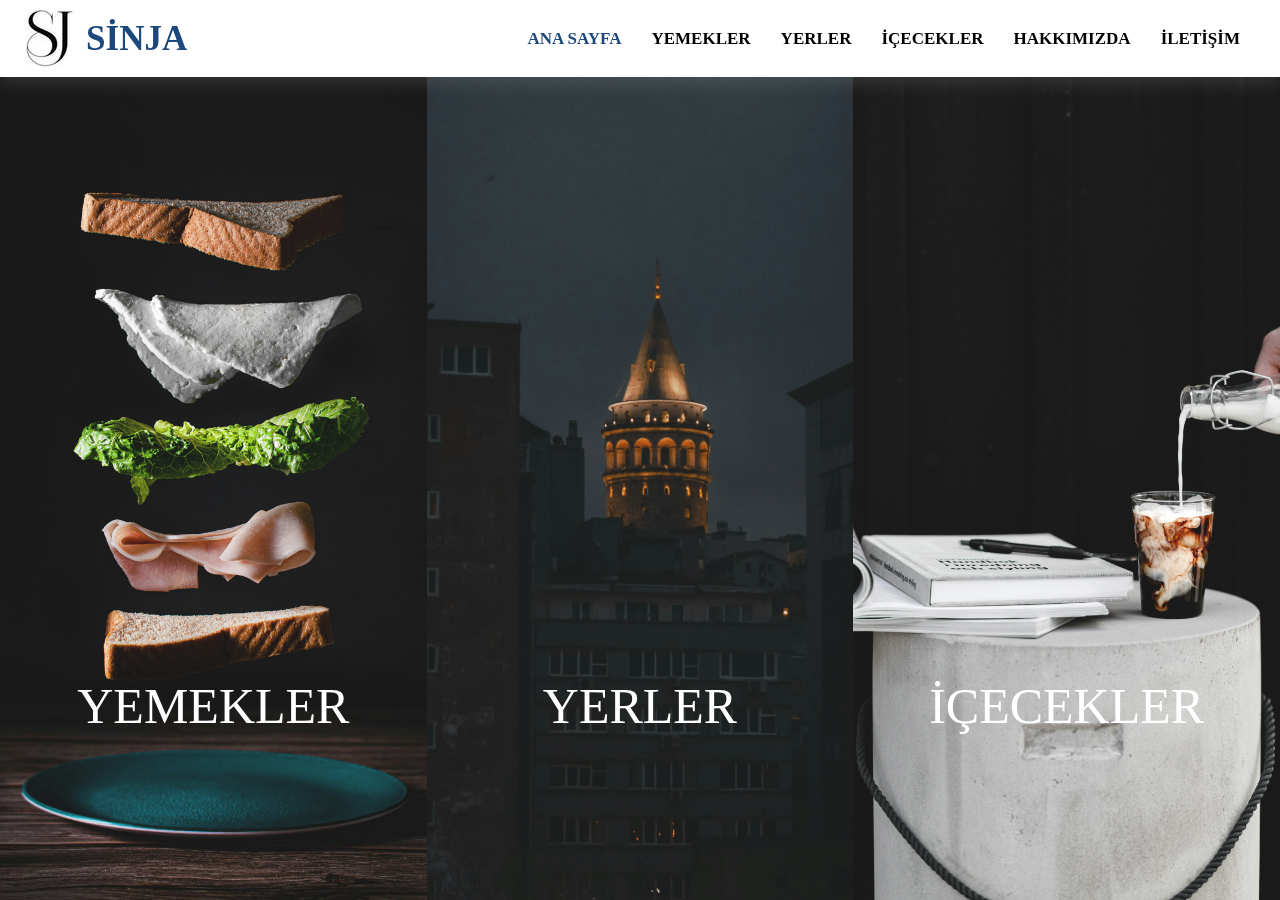
<file: index.html>
<!DOCTYPE html>
<html lang="en">
  <head>
    <meta charset="UTF-8" />
    <meta name="viewport" content="width=device-width, initial-scale=1.0" />
    <title>SİNJA WEB</title>
    <link rel="stylesheet" href="style.css" />
    <style>
      body,
      html {
        margin: 0;
        padding: 0;
        height: 100%;
        overflow: hidden; /* Sayfadaki kaydırmayı devre dışı bırak */
      }

      .image {
        position: relative;
        flex: 1;
        height: 100%;
        background-size: cover;
        background-position: center;
        transition: transform 0.3s ease, opacity 0.3s ease;
        cursor: pointer;
        opacity: 0.9;
      }

      .image:hover {
        transform: scale(1.05);
        opacity: 0.6;
      }

      .image a {
        display: block;
        height: 100%;
        position: relative;
        z-index: 1;
      }

      span {
        position: absolute;
        bottom: calc(15% + 30px);
        left: 50%;
        transform: translateX(-50%);
        color: white;
        z-index: 2;
        font-size: 50px;
      }
    </style>
  </head>
  <body>
    <!-- HEADER SECTİON STARTS -->
    <header class="header">
      <a href="index.html" class="logo">
        <img src="./images/logo.jpg" alt="logo" />
        <h3>SİNJA</h3>
      </a>

      <nav class="navbar">
        <ul class="list">
          <li><a href="index.html" id="secili">ANA SAYFA</a></li>
          <li><a href="yemekler.html">YEMEKLER</a></li>
          <li><a href="yerler.html">YERLER</a></li>
          <li><a href="icecekler.html">İÇECEKLER</a></li>
          <li><a href="hakkimizda.html">HAKKIMIZDA</a></li>
          <li><a href="iletisim.html">İLETİŞİM</a></li>
        </ul>
      </nav>
    </header>
    <!-- HEADER SECTİON END -->

    <!-- CONTECT SECTİON START -->

    <section>
      <div
        class="container"
        style="height: 100vh; display: flex; flex-direction: row"
      >
        <div class="image" style="background-image: url('./images/yemek.jpg')">
          <a href="yemekler.html">
            <span>YEMEKLER</span>
          </a>
        </div>
        <div class="image" style="background-image: url('./images/galata.jpg')">
          <a href="yerler.html">
            <span>YERLER</span>
          </a>
        </div>
        <div class="image" style="background-image: url('./images/icecek.jpg')">
          <a href="icecekler.html">
            <span>İÇECEKLER</span>
          </a>
        </div>
      </div>
    </section>

    <!-- CONTECT SECTİON END -->
  </body>
</html>
</file>
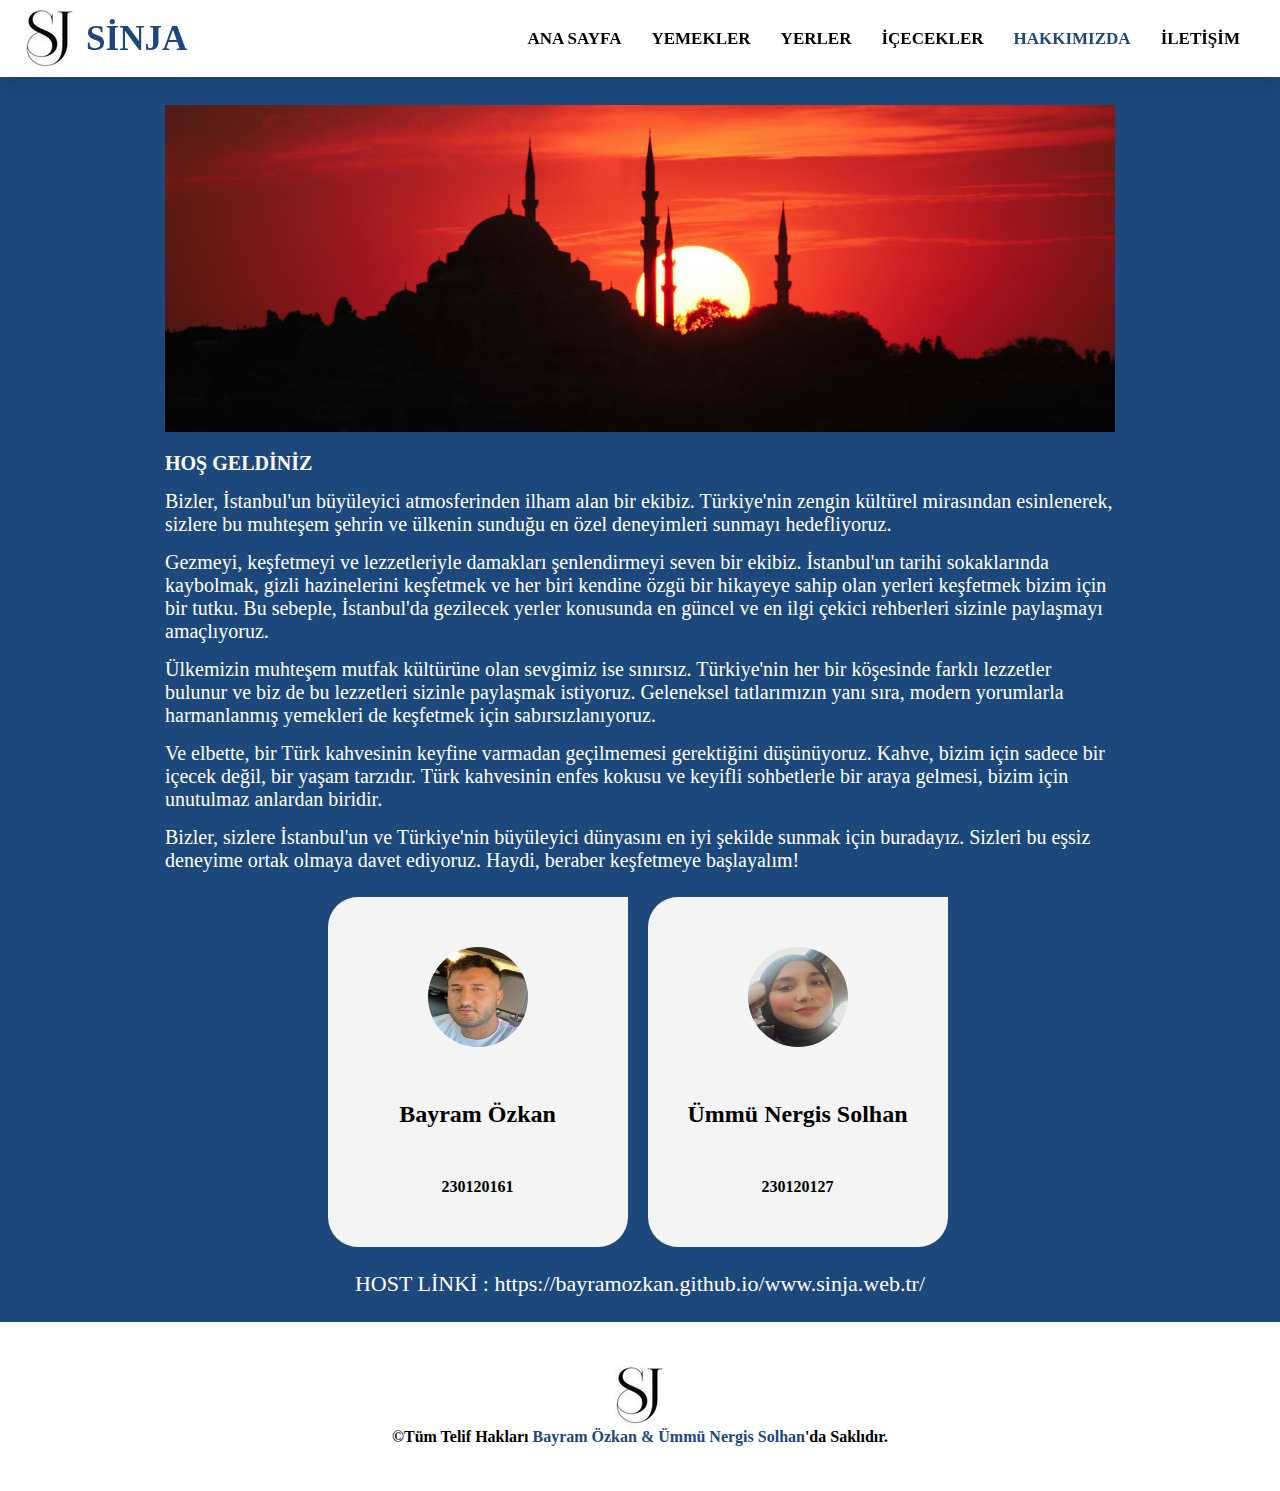
<file: hakkimizda.html>
<!DOCTYPE html>
<html lang="en">
  <head>
    <meta charset="UTF-8" />
    <meta name="viewport" content="width=device-width, initial-scale=1.0" />
    <title>HAKKIMIZDA</title>
    <link rel="stylesheet" href="hakkimizda.css" />
  </head>
  <body>
    <!-- HEADER SECTİON STARTS -->
    <header class="header">
      <a href="index.html" class="logo">
        <img src="./images/logo.jpg" alt="logo" />
        <h3>SİNJA</h3>
      </a>

      <nav class="navbar">
        <ul class="list">
          <li><a href="index.html">ANA SAYFA</a></li>
          <li><a href="yemekler.html">YEMEKLER</a></li>
          <li><a href="yerler.html">YERLER</a></li>
          <li><a href="icecekler.html">İÇECEKLER</a></li>
          <li><a href="hakkimizda.html" id="secili">HAKKIMIZDA</a></li>
          <li><a href="iletisim.html">İLETİŞİM</a></li>
        </ul>
      </nav>
    </header>
    <!-- HEADER SECTİON END -->

    <!-- SECTİON START -->
    <section>
      <div class="container">
        <img class="topImg" src="./images/baslıkResim.jpg" alt="İstanbul" />
        <div class="content">
          <p><b>HOŞ GELDİNİZ</b></p>

          <p>
            Bizler, İstanbul'un büyüleyici atmosferinden ilham alan bir ekibiz.
            Türkiye'nin zengin kültürel mirasından esinlenerek, sizlere bu
            muhteşem şehrin ve ülkenin sunduğu en özel deneyimleri sunmayı
            hedefliyoruz.
          </p>
          <p>
            Gezmeyi, keşfetmeyi ve lezzetleriyle damakları şenlendirmeyi seven
            bir ekibiz. İstanbul'un tarihi sokaklarında kaybolmak, gizli
            hazinelerini keşfetmek ve her biri kendine özgü bir hikayeye sahip
            olan yerleri keşfetmek bizim için bir tutku. Bu sebeple, İstanbul'da
            gezilecek yerler konusunda en güncel ve en ilgi çekici rehberleri
            sizinle paylaşmayı amaçlıyoruz.
          </p>
          <p>
            Ülkemizin muhteşem mutfak kültürüne olan sevgimiz ise sınırsız.
            Türkiye'nin her bir köşesinde farklı lezzetler bulunur ve biz de bu
            lezzetleri sizinle paylaşmak istiyoruz. Geleneksel tatlarımızın yanı
            sıra, modern yorumlarla harmanlanmış yemekleri de keşfetmek için
            sabırsızlanıyoruz.
          </p>
          <p>
            Ve elbette, bir Türk kahvesinin keyfine varmadan geçilmemesi
            gerektiğini düşünüyoruz. Kahve, bizim için sadece bir içecek değil,
            bir yaşam tarzıdır. Türk kahvesinin enfes kokusu ve keyifli
            sohbetlerle bir araya gelmesi, bizim için unutulmaz anlardan
            biridir.
          </p>
          <p>
            Bizler, sizlere İstanbul'un ve Türkiye'nin büyüleyici dünyasını en
            iyi şekilde sunmak için buradayız. Sizleri bu eşsiz deneyime ortak
            olmaya davet ediyoruz. Haydi, beraber keşfetmeye başlayalım!
          </p>
        </div>
        <div class="card">
          <div class="kart">
            <img src="./images/bayram (1).jpg" alt="Resim" />
            <h2>Bayram Özkan</h2>
            <p><b>230120161</b></p>
          </div>
          <div class="kart">
            <img src="./images/nergis (1).jpg" alt="Resim" />
            <h2>Ümmü Nergis Solhan</h2>
            <p><b>230120127</b></p>
          </div>
        </div>
        <div class="host">
          <!-- href="" -> Tırnak içine host linkini ekle yada HOST LİNKİ yazısının yanına host linkini ekle ya da her ikisine de ekle. -->
          <a href="https://bayramozkan.github.io/www.sinja.web.tr/" style="color: white; font-size: 22px"
            >HOST LİNKİ : https://bayramozkan.github.io/www.sinja.web.tr/
          </a>
        </div>
      </div>
    </section>
    <!-- SECTİON END -->

    <!-- FOOTER SECTİON TAB START -->
    <section class="footer">
      <div class="credit">
        <a href="index.html"
          ><img class="logoFot" src="./images/logo.jpg" alt="logo"
        /></a>
      </div>
      <div class="">
        <h4>
          &copy;Tüm Telif Hakları
          <a style="color: #1c487c" href="#"
            >Bayram Özkan & Ümmü Nergis Solhan</a
          >'da Saklıdır.
        </h4>
      </div>
    </section>
    <!-- FOOTER SECTİON TAB END -->
  </body>
</html>
</file>
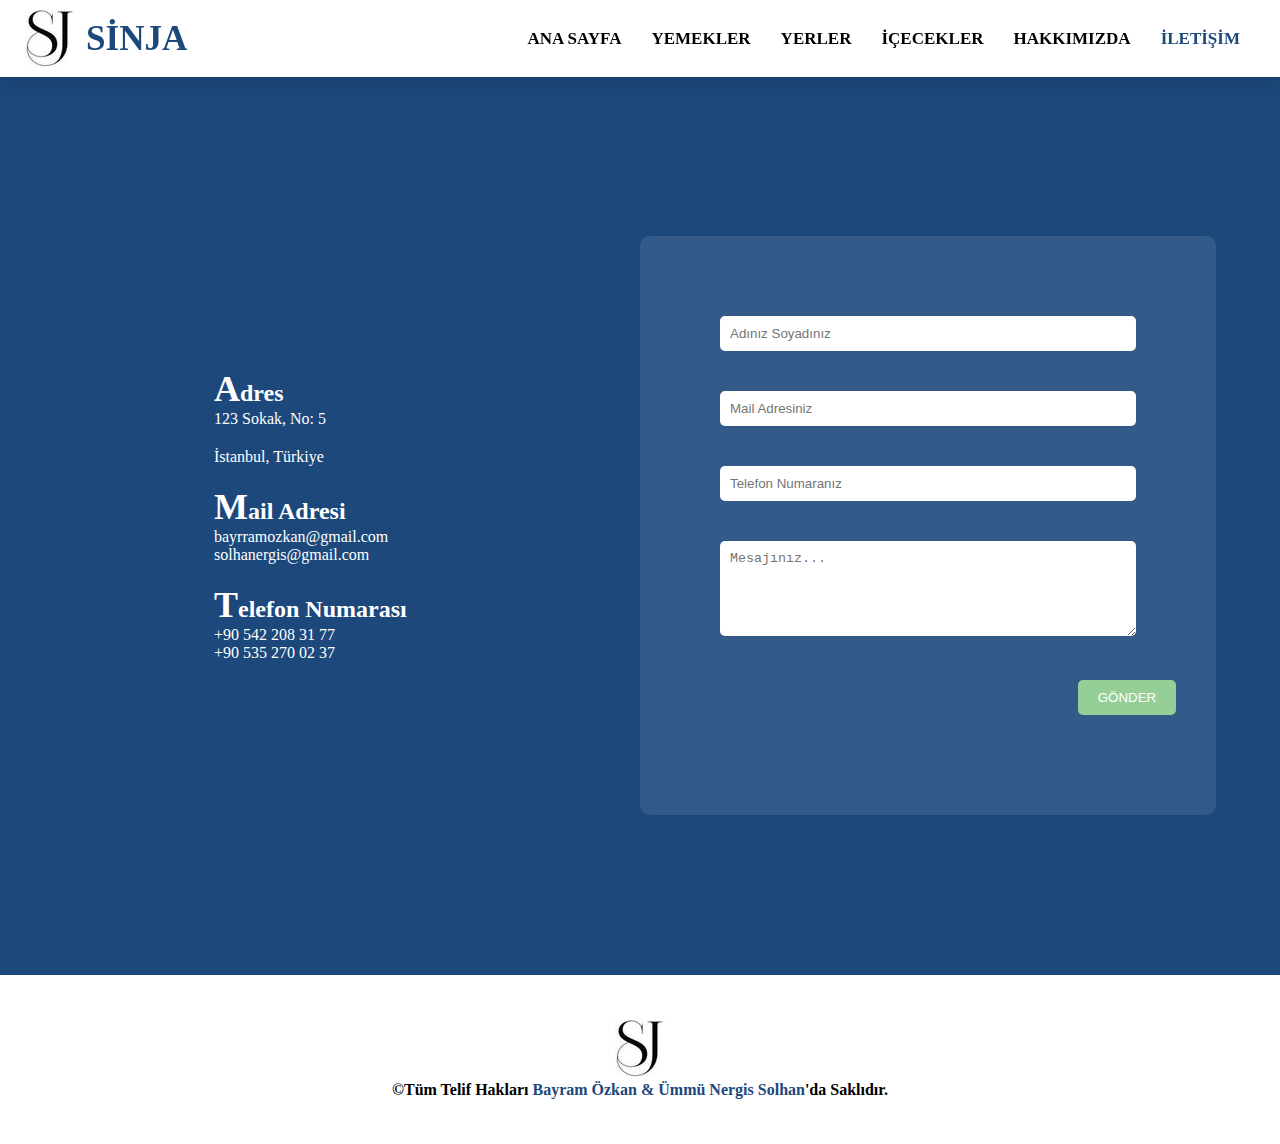
<file: iletisim.html>
<!DOCTYPE html>
<html lang="en">
  <head>
    <meta charset="UTF-8" />
    <meta name="viewport" content="width=device-width, initial-scale=1.0" />
    <title>İLETİŞİM</title>
    <link rel="stylesheet" href="iletisim.css" />
  </head>
  <body>
    <!-- HEADER SECTİON STARTS -->
    <header class="header">
      <a href="index.html" class="logo">
        <img src="./images/logo.jpg" alt="logo" />
        <h3>SİNJA</h3>
      </a>

      <nav class="navbar">
        <ul class="list">
          <li><a href="index.html">ANA SAYFA</a></li>
          <li><a href="yemekler.html">YEMEKLER</a></li>
          <li><a href="yerler.html">YERLER</a></li>
          <li><a href="icecekler.html">İÇECEKLER</a></li>
          <li><a href="hakkimizda.html">HAKKIMIZDA</a></li>
          <li><a href="iletisim.html" id="secili">İLETİŞİM</a></li>
        </ul>
      </nav>
    </header>
    <!-- HEADER SECTİON END -->

    <!-- SECTİON START -->
    <section>
      <div class="container">
        <div class="left-section">
          <h2>Adres</h2>
          <p>123 Sokak, No: 5</p>
          <p>İstanbul, Türkiye</p>
          <h2>Mail Adresi</h2>
          <p>
            bayrramozkan@gmail.com <br />
            solhanergis@gmail.com
          </p>
          <h2>Telefon Numarası</h2>
          <p>
            +90 542 208 31 77 <br />
            +90 535 270 02 37
          </p>
        </div>
        <div class="right-section">
          <form action="#">
            <div class="form-group">
              <input
                type="text"
                id="name"
                name="name"
                placeholder="Adınız Soyadınız"
                required
              />
            </div>
            <div class="form-group">
              <input
                type="email"
                id="email"
                name="email"
                placeholder="Mail Adresiniz"
                required
              />
            </div>
            <div class="form-group">
              <input
                type="number"
                id="phone"
                name="phone"
                placeholder="Telefon Numaranız"
                required
              />
            </div>
            <div class="form-group">
              <textarea
                id="message"
                name="message"
                rows="5"
                placeholder="Mesajınız..."
                required
              ></textarea>
            </div>
            <button>GÖNDER</button>
          </form>
        </div>
      </div>
    </section>
    <!-- SECTİON END -->

    <!-- FOOTER SECTİON TAB START -->
    <section class="footer">
      <div class="credit">
        <a href="index.html"
          ><img class="logoFot" src="./images/logo.jpg" alt="logo"
        /></a>
      </div>
      <div class="">
        <h4>
          &copy;Tüm Telif Hakları
          <a style="color: #1c487c" href="#"
            >Bayram Özkan & Ümmü Nergis Solhan</a
          >'da Saklıdır.
        </h4>
      </div>
    </section>
    <!-- FOOTER SECTİON TAB END -->
  </body>
</html>
</file>
<file: style.css>
* {
  padding: 0;
  margin: 0;
  box-sizing: border-box;
  text-decoration: none;
  list-style: none;
  scroll-behavior: smooth;
  overflow: hidden;
}
.logo {
  display: flex;
  gap: 11px;
  flex-direction: row;
  align-items: center;
  color: #1c487c;
  font-size: 30px;
  margin-left: 15px;
}

.header {
  position: fixed;
  top: 0;
  left: 0;
  right: 0;
  z-index: 999;
  background-color: white;
  box-shadow: 0 0.5rem 1rem rgba(255, 255, 255, 0.1);
  display: flex;
  align-items: center;
  padding: 10px;
  justify-content: space-between;
}

.list {
  display: flex;
}

.list a {
  color: black;
  margin-right: 30px;
  font-weight: bold;
  font-size: 17px;
}
.list a:hover {
  color: #1c487c;
}
#secili {
  color: #1c487c;
}
</file>
<file: hakkimizda.css>
/* HEADER CSS START */

* {
  padding: 0;
  margin: 0;
  box-sizing: border-box;
  text-decoration: none;
  list-style: none;
  scroll-behavior: smooth;
}
.logo {
  display: flex;
  gap: 11px;
  flex-direction: row;
  align-items: center;
  color: #1c487c;
  font-size: 30px;
  margin-left: 15px;
}

.header {
  position: fixed;
  top: 0;
  left: 0;
  right: 0;
  z-index: 999;
  background-color: white;
  box-shadow: 0 0.5rem 1rem rgba(0, 0, 0, 0.1);
  display: flex;
  align-items: center;
  padding: 10px;
  justify-content: space-between;
}

.list {
  display: flex;
}

ul a {
  color: black;
  margin-right: 30px;
  font-weight: bold;
  font-size: 17px;
}
.list a:hover {
  color: #1c487c;
}
#secili {
  color: #1c487c;
}

/* HEADER CSS END */

/* SECTİON TAB START */
body {
  margin: 0;
  padding: 0;
  background-color: #1c487c;
  height: 100vh;
}
.container {
  max-width: 950px;
  margin: 0 auto;
  text-align: center;
  margin-top: 105px;
  padding-bottom: 25px;
}

.topImg {
  width: 100%;
  height: auto;
  display: block;
  margin: 0 auto;
  margin-top: 20px;
}
.content {
  display: flex;
  flex-direction: column;
  gap: 15px;
  text-align: left;
  margin-top: 20px;
  font-size: 20px;
  color: white;
}

.kart {
  width: 300px;
  height: 350px;
  margin-right: 5px;
  margin-bottom: 5px;
  background-color: #f4f4f4;
  text-align: center;
  margin-top: 25px;
  border-radius: 30px 0 30px 30px;
}

.kart img {
  border-radius: 50%;
  width: 100px;
  height: 100px;
  margin-top: 50px;
}

.kart h2,
.kart p > b {
  margin: 50px 0;
}
.card {
  display: flex;
  justify-content: center;
  align-items: center;
  gap: 15px;
  margin-bottom: 19px;
}

/* SECTİON TAB END */

/* FOOTER SECTİON TAB START */

.footer {
  display: flex;
  flex-direction: column;
  align-items: center;
  justify-content: center;
  background-color: #ffffff;
  padding: 45px;
  color: black;
}

/* FOOTER SECTİON TAB END  */
</file>
<file: iletisim.css>
/* HEADER CSS START */

* {
  padding: 0;
  margin: 0;
  box-sizing: border-box;
  text-decoration: none;
  list-style: none;
  scroll-behavior: smooth;
}
.logo {
  display: flex;
  gap: 11px;
  flex-direction: row;
  align-items: center;
  color: #1c487c;
  font-size: 30px;
  margin-left: 15px;
}

.header {
  position: fixed;
  top: 0;
  left: 0;
  right: 0;
  z-index: 999;
  background-color: white;
  box-shadow: 0 0.5rem 1rem rgba(0, 0, 0, 0.1);
  display: flex;
  align-items: center;
  padding: 10px;
  justify-content: space-between;
}

.list {
  display: flex;
}

.list a {
  color: black;
  margin-right: 30px;
  font-weight: bold;
  font-size: 17px;
}
.list a:hover {
  color: #1c487c;
}
#secili {
  color: #1c487c;
}

/* HEADER CSS END */

/* SECTİON TAB START */

body {
  margin: 0;
  padding: 0;
  background-color: #1c487c;
  color: white;
}

.container {
  height: 100vh;
  display: flex;
  justify-content: center;
  align-items: center;
  margin-top: 75px;
}

.container > div {
  width: 45%;
  margin-right: -150px;
}

.left-section h2:first-letter,
.right-section h2:first-letter {
  font-size: 150%;
}

p,
input,
textarea,
button {
  margin-bottom: 20px;
}

form {
  background-color: rgba(255, 255, 255, 0.1);
  padding: 80px;
  border-radius: 10px;
}

.form-group {
  margin-bottom: 20px;
}

label {
  display: block;
}

input,
textarea {
  width: 100%;
  padding: 10px;
  border: none;
  border-radius: 5px;
}

button {
  background-color: #96ce98;
  color: white;
  padding: 10px 20px;
  border: none;
  border-radius: 5px;
  cursor: pointer;
  margin-left: 86%;
}

button:hover {
  background-color: #76aa78;
}

/* SECTİON TAB END */

/* FOOTER SECTİON TAB START */

.footer {
  display: flex;
  flex-direction: column;
  align-items: center;
  justify-content: center;
  background-color: #ffffff;
  padding: 45px;
  color: black;
}

/* FOOTER SECTİON TAB END  */
</file>
